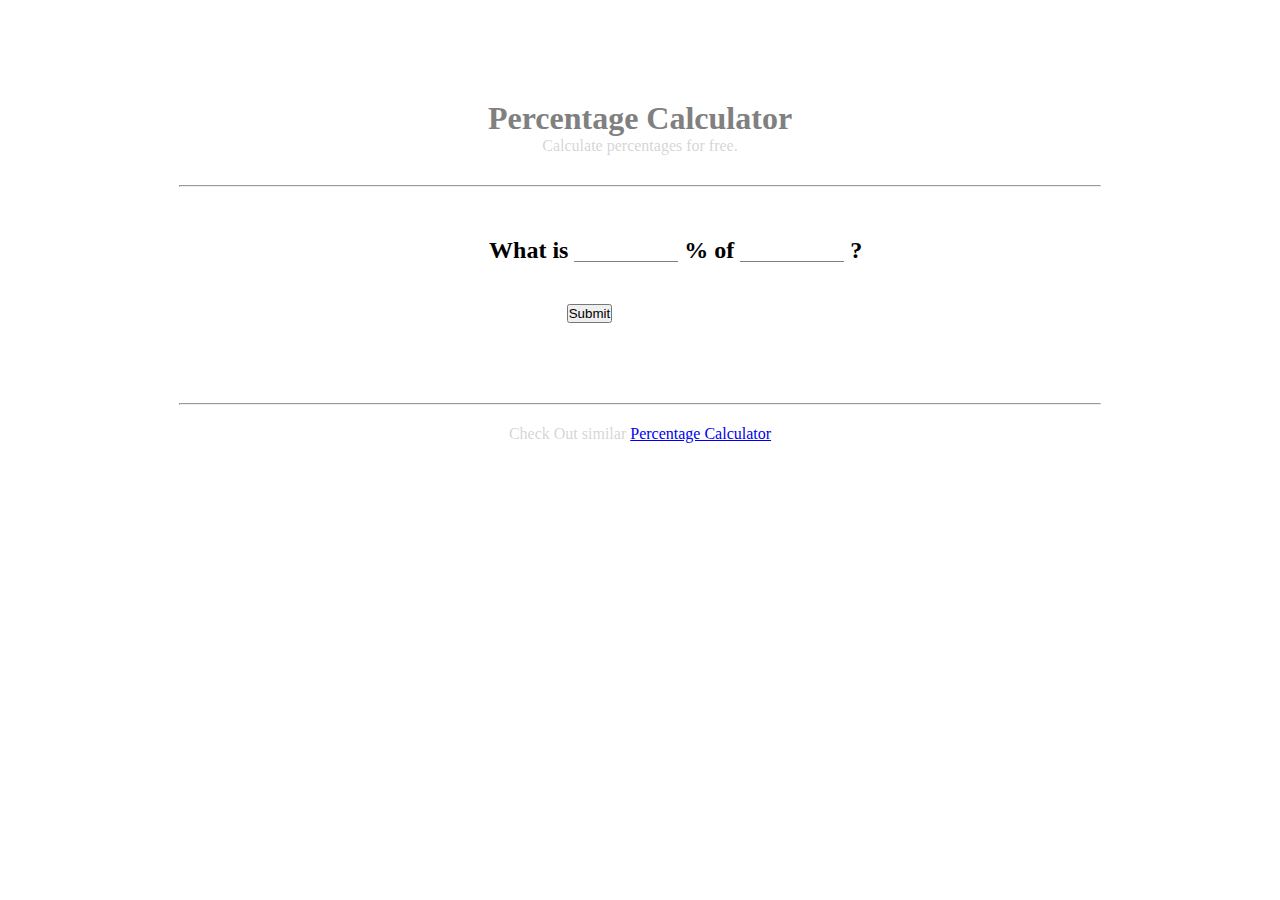
<file: project8/index.html>
<!DOCTYPE html>
<html lang="en">

<head>
    <meta charset="UTF-8">
    <meta name="viewport" content="width=device-width, initial-scale=1.0">
    <title>Document</title>
    <link href="https://cdn.jsdelivr.net/npm/bootstrap@5.0.2/dist/css/bootstrap.min.css" rel="stylesheet"
        integrity="sha384-EVSTQN3/azprG1Anm3QDgpJLIm9Nao0Yz1ztcQTwFspd3yD65VohhpuuCOmLASjC" crossorigin="anonymous">
    <link rel="stylesheet" href="style.css">
</head>

<body>
    <section class="one">
        <div class="top">
            <h1>Percentage Calculator</h1>
            <p class="one-p">Calculate percentages for free.</p>
        </div>

        <hr style="    width: 72%;">
    </section>
    <section class="two">

        <h2>What is <span><input type="tel" class="num1" name="num1" id="num1"></span> % of <span><input type="tel"
                    class="num2" id="num2" name="num2"></span> ?</h2>
        <button type="button" class="btn btn-primary btn1">Submit</button>
        <input type="text" id="res" style="display: none;">
    </section>
    <hr style="width: 72%; margin: 0 auto; margin-top: 80px;">

    <p style="text-align: center; margin-top: 20px;">Check Out similar <a href="#"> Percentage Calculator</a> </p>
    <script src="https://cdn.jsdelivr.net/npm/bootstrap@5.0.2/dist/js/bootstrap.bundle.min.js"
        integrity="sha384-MrcW6ZMFYlzcLA8Nl+NtUVF0sA7MsXsP1UyJoMp4YLEuNSfAP+JcXn/tWtIaxVXM"
        crossorigin="anonymous"></script>
    <script src="app.js"></script>
</body>

</html>
</file>
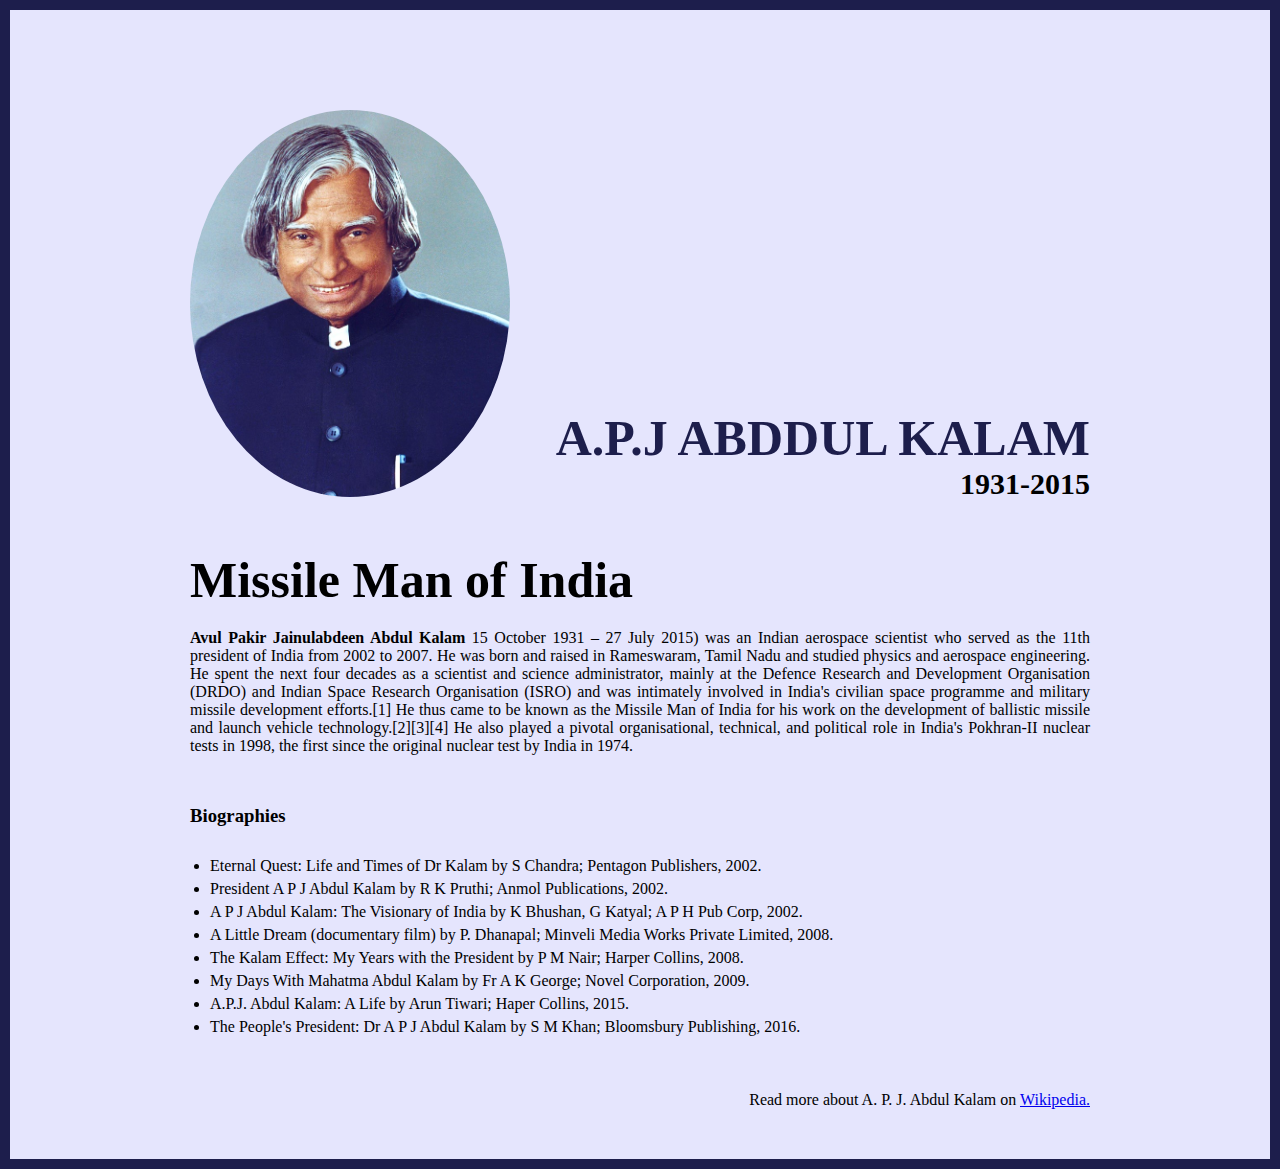
<file: 1st_Project/1stProject.html>
<!DOCTYPE html>
<html lang="en">

<head>
    <meta charset="UTF-8">
    <meta http-equiv="X-UA-Compatible" content="IE=edge">
    <meta name="viewport" content="width=device-width, initial-scale=1.0">
    <title>1st Project</title>
    <link rel="stylesheet" href="style1.css">
</head>

<body>
    <div class="main">
        <div class="content">

            <section class="container">
                <div class="left">
                    <img src="images\Abdul_Kalam.png">
                </div>
                <div class="right">
                    <h1>
                        A.P.J Abddul Kalam
                    </h1>
                    <p>
                        1931-2015
                    </p>
                </div>
            </section>


            <section class="about">

                <h2>Missile Man of India</h2>
                <p>
                    <b>Avul Pakir Jainulabdeen Abdul Kalam</b> 15 October 1931 – 27 July
                    2015) was an Indian aerospace scientist who served as the 11th
                    president of India from 2002 to 2007. He was born and raised in
                    Rameswaram, Tamil Nadu and studied physics and aerospace
                    engineering. He spent the next four decades as a scientist and
                    science administrator, mainly at the Defence Research and
                    Development Organisation (DRDO) and Indian Space Research
                    Organisation (ISRO) and was intimately involved in India's civilian
                    space programme and military missile development efforts.[1] He thus
                    came to be known as the Missile Man of India for his work on the
                    development of ballistic missile and launch vehicle
                    technology.[2][3][4] He also played a pivotal organisational,
                    technical, and political role in India's Pokhran-II nuclear tests in
                    1998, the first since the original nuclear test by India in 1974.
                </p>
            </section>


            <section class="bio">
                <h3>Biographies</h3>

                <ul>
                    <li>
                        Eternal Quest: Life and Times of Dr Kalam by S Chandra; Pentagon
                        Publishers, 2002.
                    </li>
                    <li>
                        President A P J Abdul Kalam by R K Pruthi; Anmol Publications,
                        2002.
                    </li>
                    <li>
                        A P J Abdul Kalam: The Visionary of India by K Bhushan, G Katyal;
                        A P H Pub Corp, 2002.
                    </li>
                    <li>
                        A Little Dream (documentary film) by P. Dhanapal; Minveli Media
                        Works Private Limited, 2008.
                    </li>
                    <li>
                        The Kalam Effect: My Years with the President by P M Nair; Harper
                        Collins, 2008.
                    </li>
                    <li>
                        My Days With Mahatma Abdul Kalam by Fr A K George; Novel
                        Corporation, 2009.
                    </li>
                    <li>
                        A.P.J. Abdul Kalam: A Life by Arun Tiwari; Haper Collins, 2015.
                    </li>
                    <li>
                        The People's President: Dr A P J Abdul Kalam by S M Khan;
                        Bloomsbury Publishing, 2016.
                    </li>
                </ul>

            </section>
            <footer>
                <p>
                    Read more about A. P. J. Abdul Kalam on
                    <a href="https://en.wikipedia.org/wiki/A._P._J._Abdul_Kalam">Wikipedia.</a>
                </p>
            </footer>
        </div>
    </div>
</body>

</html>
</file>
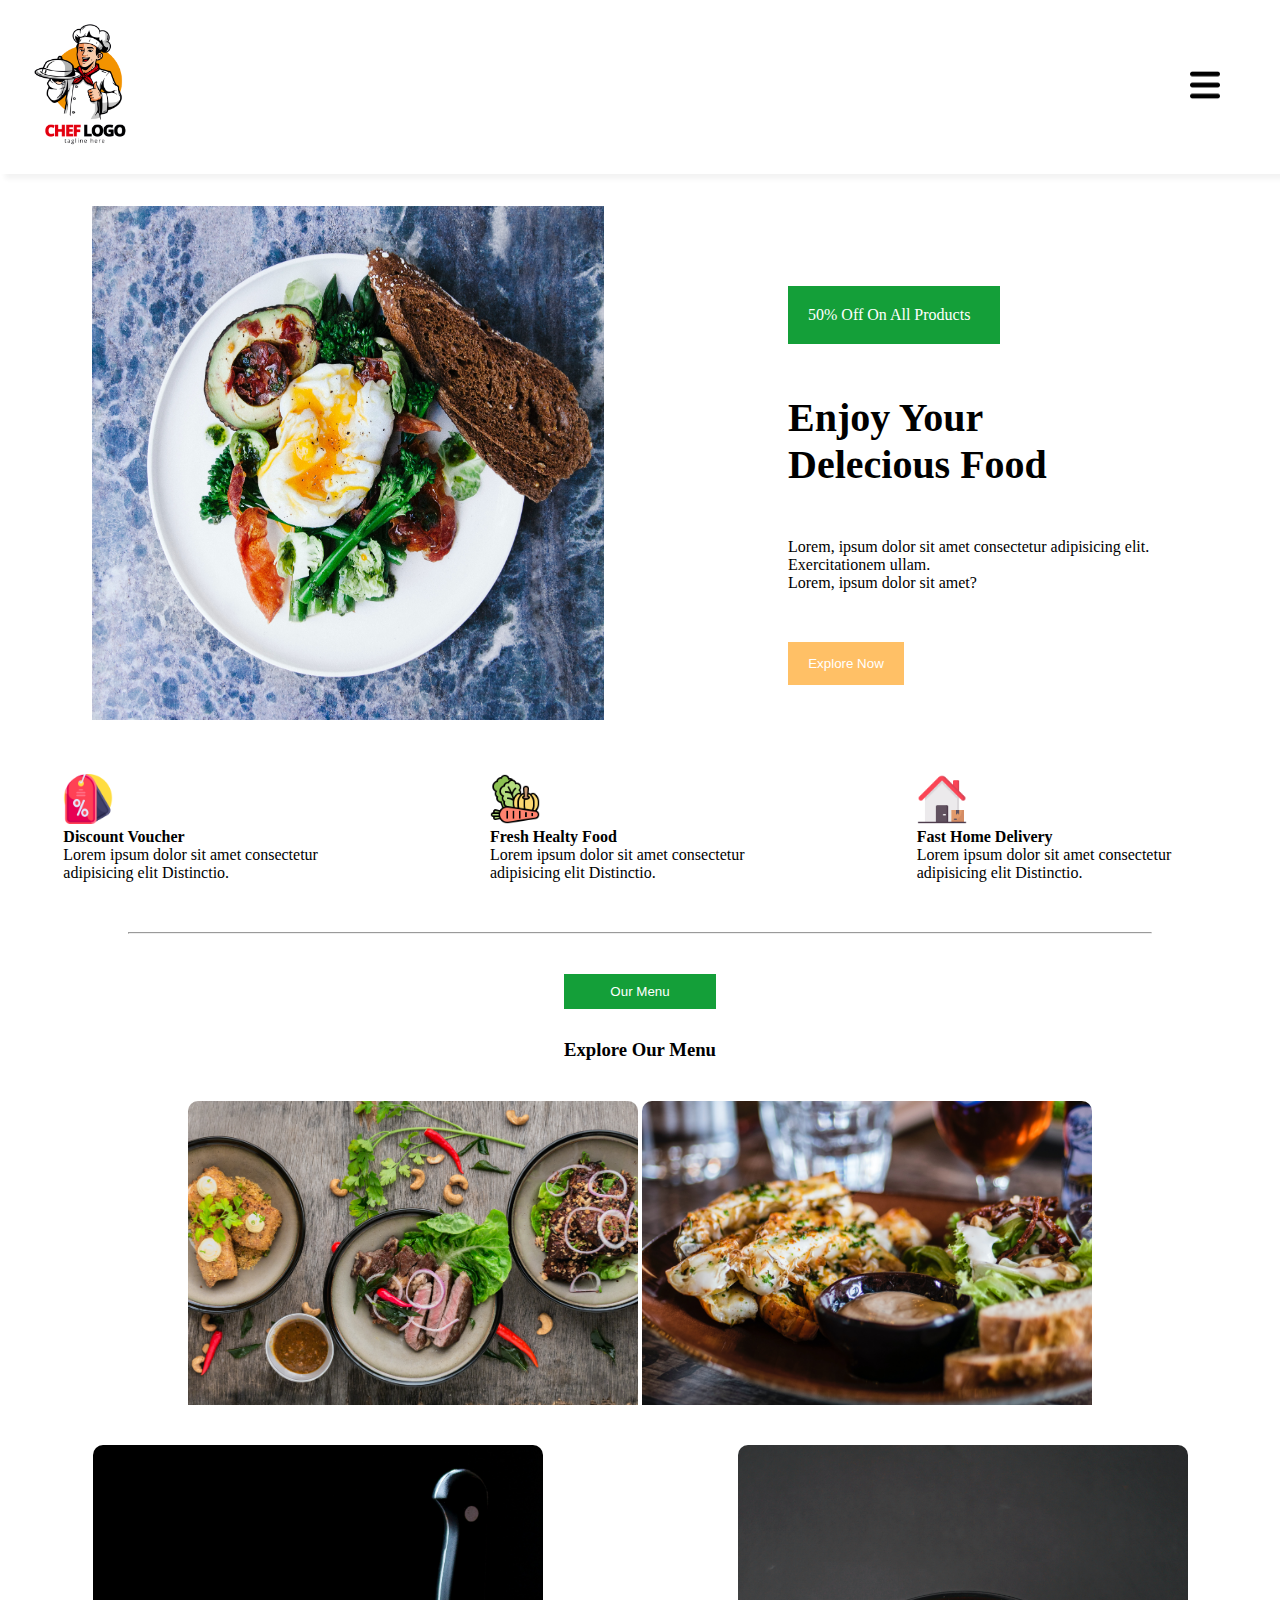
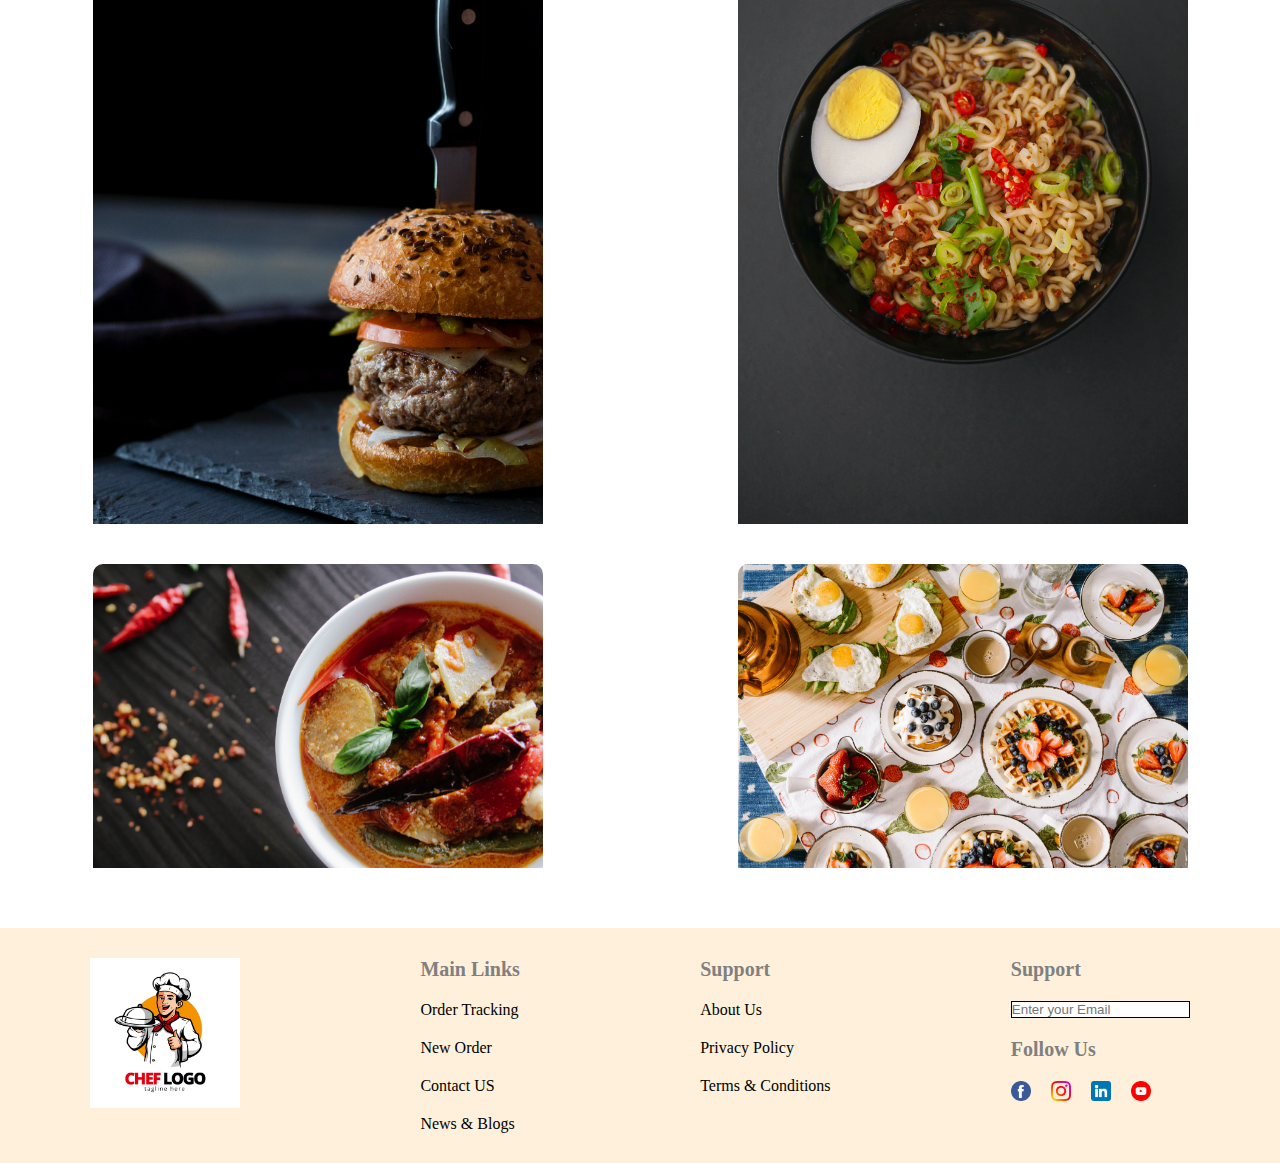
<file: Project_5/Restaurent.html>
<!DOCTYPE html>
<html lang="en">

<head>
    <meta charset="UTF-8">
    <meta http-equiv="X-UA-Compatible" content="IE=edge">
    <meta name="viewport" content="width=device-width, initial-scale=1.0">
    <title>Restaurent</title>
    <link rel="stylesheet" href="res.css">
    <link rel="icon" href="logo.jpg" type="image/jpg">
</head>

<body>
    <nav class="nav">
        <div class="logo">
            <img src="logo.jpg" style="width: 150px;">
        </div>
        <div class="menu">
            <img src="menu.png" alt="menu" style="width:30px">
        </div>
    </nav>

    <section class="container1">
        <div class="box left">
            <img src="chris-ralston-09HGdZzkP-Q-unsplash.jpg" alt="food">
        </div>
        <div class="box right">
            <span style="background-color: #149f39; color: white;     padding: 20px;
            width: 53%;">50% Off On All
                Products</span>
            <h1 style="font-size: 40px;">Enjoy Your <br> Delecious Food </h1>
            <p>Lorem, ipsum dolor sit amet consectetur adipisicing elit. Exercitationem ullam. <br> Lorem, ipsum dolor
                sit amet?</p>
            <button>Explore Now</button>
        </div>
    </section>

    <div class="section1">
        <div class="box2 left1">
            <img src="discount.png" alt="discount">
            <p><b>Discount Voucher</b> <br> Lorem ipsum dolor sit amet consectetur <br>
                adipisicing elit Distinctio. </p>
        </div>
        <div class="box2 center1">
            <img src="vegetable.png" alt="vegetable">
            <p><b>Fresh Healty Food</b> <br> Lorem ipsum dolor sit amet consectetur <br>
                adipisicing elit Distinctio.
            </p>
        </div>
        <div class="box2 right1">
            <img src="home-delivery.png" alt="home-delivery">
            <p><b>Fast Home Delivery</b> <br> Lorem ipsum dolor sit amet consectetur <br>
                adipisicing elit Distinctio.
            </p>
        </div>
    </div>
    <hr style="width: 80%; margin: 0 auto;">

    <section class="container2">
        <div class="top">
            <button style="background-color: #149f39; color: white;"> Our Menu</button>
            <h3>Explore Our Menu</h3>
        </div>
        <div class=" bottom">
            <div class="i1"><img class="bottom-img" src="gall1.jpg">
                <img class="bottom-img" src="gall7.jpg">
            </div>
            <div class="i2"><img class="bottom-img" src="gall2.jpg"></div>
            <div class="i3"><img class="bottom-img" src="gall3.jpg"></div>
            <div class="i4"><img class="bottom-img" src="gall4.jpg"></div>
            <div class="i5"><img class="bottom-img" src="gall5.jpg"></div>
            <!-- <div class="i6"><img class="bottom-img" src="gall6.jpg"></div> -->

        </div>
    </section>

    <footer>
        <div class="left2">
            <img src="logo.jpg" style="width: 150px; " alt=" logo">
        </div>
        <div class="mid mid1">
            <h4>Main Links</h4>
            <a href="#Order">Order Tracking</a><a href="#new">New Order</a><a href="#cont">Contact US</a><a
                href="#newb">News & Blogs</a>
        </div>
        <div class="mid centre">
            <h4>Support</h4>
            <a href="#about">About Us</a><a href="#pri">Privacy Policy</a><a href="#terms">Terms & Conditions</a>
        </div>
        <div class="mid right2">
            <h4>Support</h4>
            <input type="email" placeholder="Enter your Email" name="email" style="border: 1px solid black; ">
            <h4>
                Follow Us
            </h4>
            <div class="mid right2-bottom">
                <a href="#face"><img src="facebook.png"></a><a href="#insta"><img src="instagram.png" alt=""></a><a
                    href="#link"><img src="linkedin.png" alt=""></a><a href="#youtube"><img src="youtube.png"
                        alt=""></a>
            </div>
        </div>
    </footer>
</body>

</html>
</file>
<file: project8/style.css>
* {
    box-sizing: border-box;
    padding: 0;
    margin: 0;
}
h1{
    color: grey;
}
p{
    color: rgba(160, 160, 160, 0.455);
}

.one {
    text-align: center;
    padding-top: 100px;
    display: flex;
    flex-direction: column;
    align-items: center;
    gap: 30px;
}

.two {
    display: flex;
    flex-direction: column;
    align-items: center;
    align-content: center;
    padding-top: 50px;
    padding-left: 17%;
    gap: 40px;
}

input {
    border: none;
    border-bottom: 1px solid grey;
    width: 20%;
}

.btn1 {
    margin-left: -30%;
}
</file>
<file: 1st_Project/style1.css>
* {
    box-sizing: border-box;
    margin: 0;
    padding: 0;
}


.main {
    background-color: #e5e5fd;
    min-height: 100vh;
    border: 10px solid #1d1e4c;
}

.content {
    margin: 0 auto;
    max-width: 900px;
    gap: 40px;
}

.container {
    display: flex;
    justify-content: space-between;
    margin-top: 100px;
    align-items: flex-end;

}

.right h1 {
    color: #1d1e4c;
    font-size: 50px;
    font-weight: bold;
    text-transform: uppercase;
}

.right p {
    text-align: end;
    font-size: 30px;
    font-weight: bold;
}


.left img {
    width: 300px;
    width: 320px;
    border-radius: 50%;
}

.about {
    margin-top: 50px;
}

.about h2 {

    font-size: 50px;
}

.about p {
    text-align: justify;
    letter-spacing: 1.2;
    margin-top: 20px;
}


.bio {
    margin-top: 50px;
}

.bio ul {

    margin-top: 30px;
    margin-left: 20px;
}

.bio li {
    padding-bottom: 5px;
}

footer {
    margin: 50px 0;

}

footer p {
    text-align: end;
}
</file>
<file: Project_5/res.css>
* {
    box-sizing: border-box;
    padding: 0;
    margin: 0;
}

.nav {
    display: flex;
    justify-content: space-between;
    align-items: center;
    width: 100%;
    box-shadow: 5px 5px 5px rgba(1, 1, 1, 0.05);
    position: sticky;
    top: 0;
    margin-bottom: 32px;
    background: white;
    padding: 10px;
    z-index: 50;
}

.menu {
    margin-right: 50px;
}



.container1 {
    display: flex;
    justify-content: space-around;
    margin: 20px auto;
    flex-wrap: wrap;
}

.box {
    flex-basis: 400px;
}

.left img {
    width: 512px;
    height: 514px;
}

.right {
    margin-top: 80px;
    display: flex;
    flex-direction: column;
    gap: 50px;
    align-items: self-start;
}

button {
    padding: 10px 15px;
    border: none;
    cursor: pointer;
}

button:hover {
    transition: 0.2s ease-in-out;
    box-shadow: 2px 3px 4px rgba(0, 128, 0, 0.455);
    transform: translateY(-5px);
}

.right button {
    background-color: #ffc066;
    color: white;
    padding: 14px;
    width: 29%;
}


.section1 {
    display: flex;
    justify-content: space-around;
    margin: 50px auto;
    flex-wrap: wrap;
}

.section1 img {
    width: 50px;
}

.box2 {
    flex-basis: 300px;
}

.container2 {
    margin-top: 40px;
    display: flex;
    gap: 40px;
    flex-direction: column;
    align-items: center;
}

.top {
    display: flex;
    flex-direction: column;
    gap: 30px;
}

.bottom {
    display: flex;
    margin: 0 auto;
    justify-content: space-around;
    flex-wrap: wrap;
    gap: 10px;
}

.bottom img {
    width: 450px;
    object-fit: cover;
    text-align: justify;
}

.bottom-img {
    flex-basis: 300px;
    border-radius: 10px;

    height: 100%;
    cursor: pointer;
    padding-bottom: 30px;
}

.bottom-img:hover {
    transform: translateY(-10px);
    transition: all 0.5s;

}

footer {
    margin-top: 30px;
    padding: 30px 0;
    background-color: #fff0db;
    display: flex;
    justify-content: space-around;
    flex-wrap: wrap;
    height: fit-content;
    width: 100%;
}

footer h4 {
    color: gray;
    font-size: 20px;
    font-weight: bold;
}

.mid {

    display: flex;
    gap: 20px;
    flex-direction: column;
}

.centre a:hover,
.mid a:hover {
    text-decoration: underline 2px solid black;
}

footer a {
    text-decoration: none;
    color: black;
}

.right2-bottom {
    display: flex;
    flex-direction: row;

}

.right2-bottom img {
    width: 20px;
}

.right2-bottom a:hover {
    transform: translateY(-3px);
    transition: all 0.5s;
}

@media screen and (max-width:550px) {
    .left img {
        width: 370px;
        height: 400px;
        object-fit: contain;
    }

    .bottom img {
        width: 350px;
        height: 350px;
        object-fit: cover;
    }

    footer {
        flex-direction: column;
        justify-content: center;
        align-items: center;
        gap: 30px;
        text-align: center;
    }

    .right2-bottom a {
        margin: 0 auto
    }

    .section1 {
        gap: 20px;
    }

}
</file>
